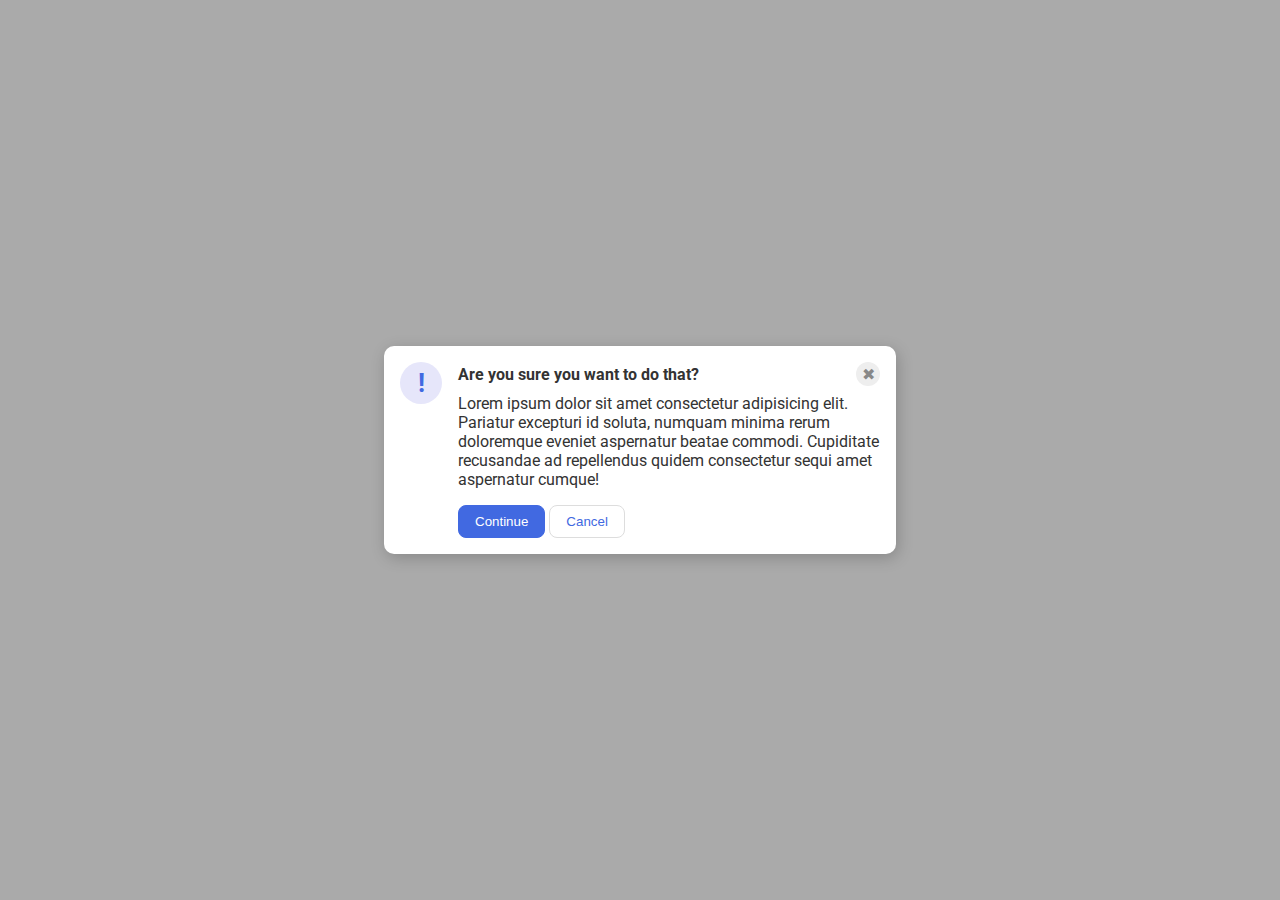
<file: flex/05-flex-modal/index.html>
<!DOCTYPE html>
<html lang="en">
<head>
  <meta charset="UTF-8">
  <meta http-equiv="X-UA-Compatible" content="IE=edge">
  <meta name="viewport" content="width=device-width, initial-scale=1.0">
  <link rel="stylesheet" href="style.css">
  <title>Modal</title>
</head>
<body>
  <div class="modal">
    <div class="icon">!</div>
    <div class="cBox">
      <div class="header"><strong>Are you sure you want to do that?</strong>
        <div class="close-button">✖</div>
      </div>
    <div class="text">Lorem ipsum dolor sit amet consectetur adipisicing elit. Pariatur excepturi id soluta, numquam minima rerum doloremque eveniet aspernatur beatae commodi. Cupiditate recusandae ad repellendus quidem consectetur sequi amet aspernatur cumque!</div>
    <button class="continue">Continue</button>
    <button class="cancel">Cancel</button>
  </div>
</body>
</html>
</file>
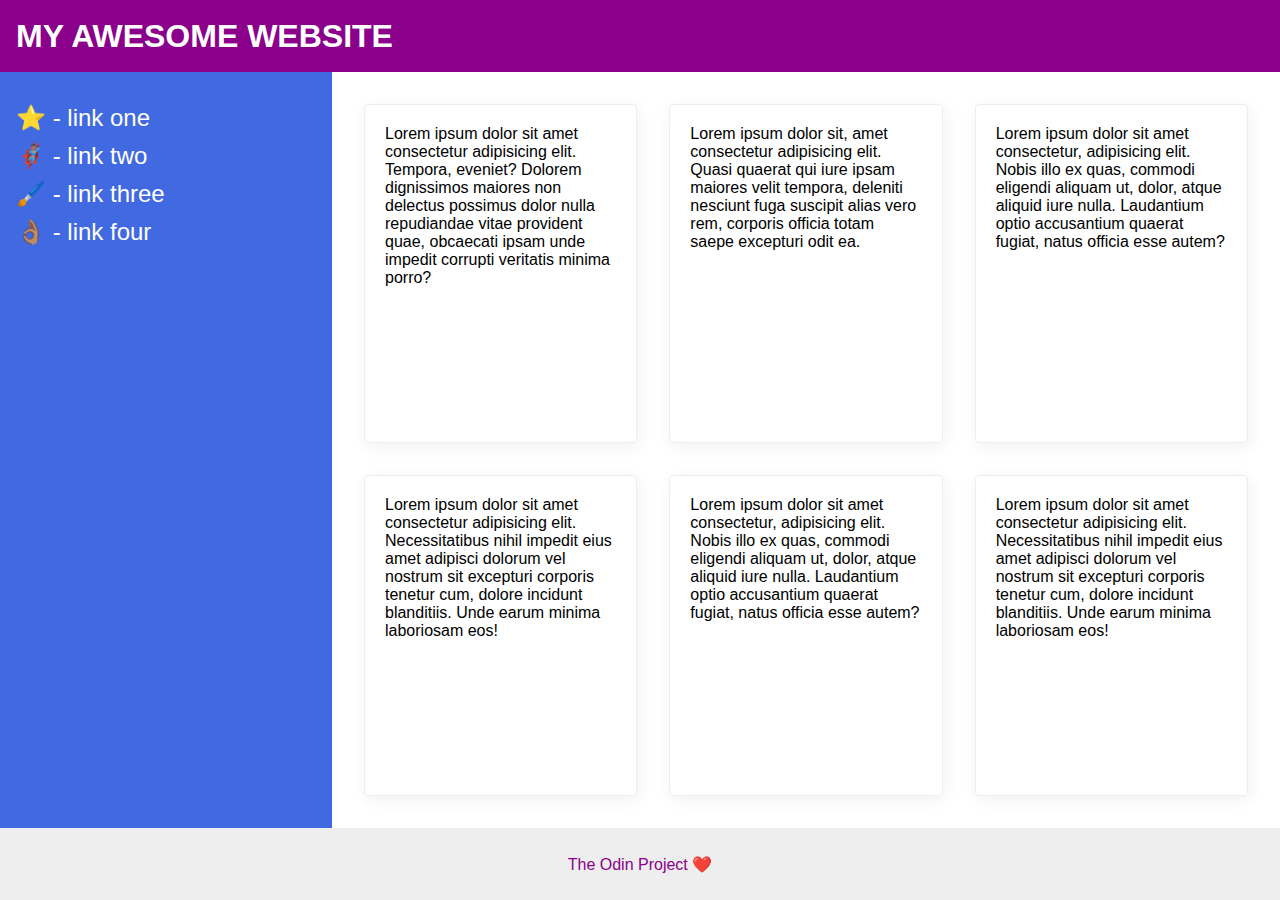
<file: flex/07-flex-layout-2/index.html>
<!DOCTYPE html>
<html lang="en">
<head>
  <meta charset="UTF-8">
  <meta http-equiv="X-UA-Compatible" content="IE=edge">
  <meta name="viewport" content="width=device-width, initial-scale=1.0">
  <title>The Holy Grail</title>
  <link rel="stylesheet" href="style.css">
</head>
<body>
  <div class="header">
    MY AWESOME WEBSITE
  </div>
  <div class="bigContent">
    <div class="sidebar">
      <ul>
        <li><a href="google.com">⭐ - link one</a></li>
        <li><a href="google.com">🦸🏽‍♂️ - link two</a></li>
        <li><a href="google.com">🖌️ - link three</a></li>
        <li><a href="google.com">👌🏽 - link four</a></li>
      </ul>
    </div>
    <div class="cardBox">
      <div class="card">Lorem ipsum dolor sit amet consectetur adipisicing elit. Tempora, eveniet? Dolorem dignissimos maiores non delectus possimus dolor nulla repudiandae vitae provident quae, obcaecati ipsam unde impedit corrupti veritatis minima porro?</div>
      <div class="card">Lorem ipsum dolor sit, amet consectetur adipisicing elit. Quasi quaerat qui iure ipsam maiores velit tempora, deleniti nesciunt fuga suscipit alias vero rem, corporis officia totam saepe excepturi odit ea.</div>
      <div class="card">Lorem ipsum dolor sit amet consectetur, adipisicing elit. Nobis illo ex quas, commodi eligendi aliquam ut, dolor, atque aliquid iure nulla. Laudantium optio accusantium quaerat fugiat, natus officia esse autem?</div>
      <div class="card">Lorem ipsum dolor sit amet consectetur adipisicing elit. Necessitatibus nihil impedit eius amet adipisci dolorum vel nostrum sit excepturi corporis tenetur cum, dolore incidunt blanditiis. Unde earum minima laboriosam eos!</div>
      <div class="card">Lorem ipsum dolor sit amet consectetur, adipisicing elit. Nobis illo ex quas, commodi eligendi aliquam ut, dolor, atque aliquid iure nulla. Laudantium optio accusantium quaerat fugiat, natus officia esse autem?</div>
      <div class="card">Lorem ipsum dolor sit amet consectetur adipisicing elit. Necessitatibus nihil impedit eius amet adipisci dolorum vel nostrum sit excepturi corporis tenetur cum, dolore incidunt blanditiis. Unde earum minima laboriosam eos!</div>
    </div>
  </div>
  <div class="footer">
    The Odin Project ❤️
  </div>
</body>
</html>
</file>
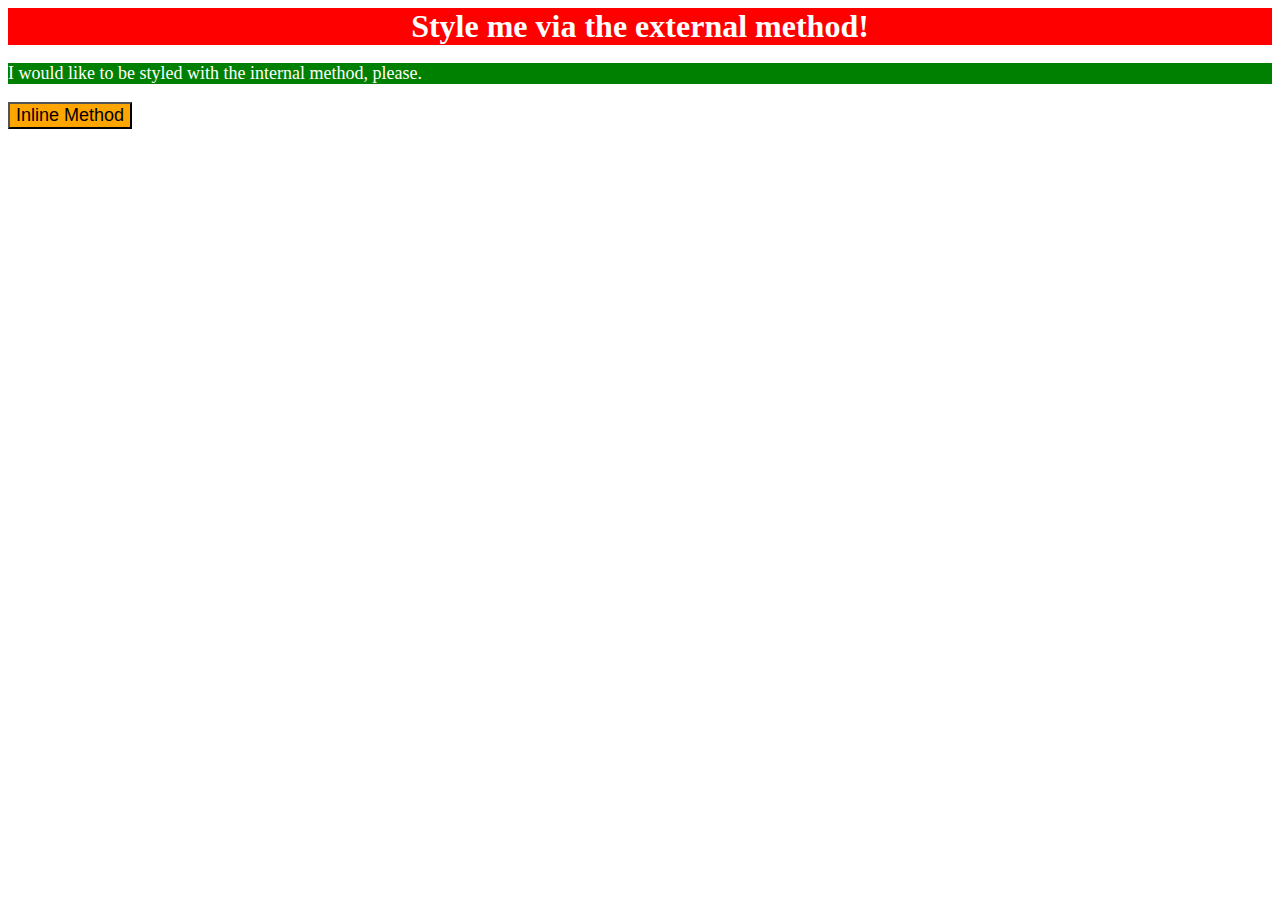
<file: foundations/01-css-methods/index.html>
<!DOCTYPE html>
<html lang="en">
<head>
  <meta charset="UTF-8">
  <meta http-equiv="X-UA-Compatible" content="IE=edge">
  <meta name="viewport" content="width=device-width, initial-scale=1.0">
  <link rel="stylesheet" href="./css/style.css" />
  <title>Methods for Adding CSS</title>

  <style>

    /* a green background, white text, and a font size of 18px */
    p {
      background-color: green;
      color: white;
      font-size: 18px;
    }

  </style>

</head>
<body>
  <div>Style me via the external method!</div>
  <p>I would like to be styled with the internal method, please.</p>
  <button style="background-color: orange; font-size: 18px;">Inline Method</button>
</body>
</html>
</file>
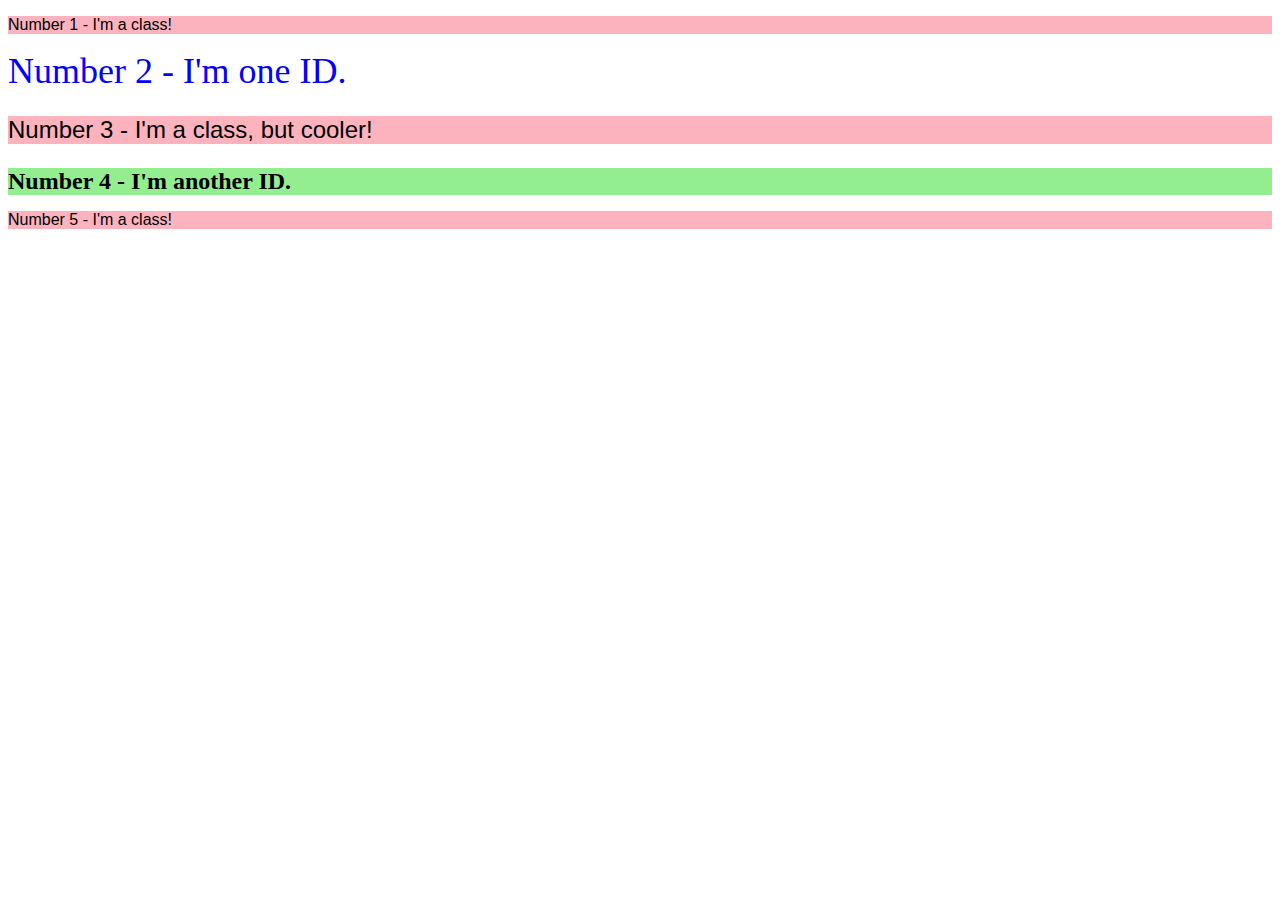
<file: foundations/02-class-id-selectors/index.html>
<!DOCTYPE html>
<html lang="en">
<head>
  <meta charset="UTF-8">
  <meta http-equiv="X-UA-Compatible" content="IE=edge">
  <meta name="viewport" content="width=device-width, initial-scale=1.0">
  <title>Class and ID Selectors</title>
  <link rel="stylesheet" href="style.css">
</head>
<body>
  <p class="odd">Number 1 - I'm a class!</p>
  <div id="element2">Number 2 - I'm one ID.</div>
  <p class="odd element3">Number 3 - I'm a class, but cooler!</p>
  <div id="element4">Number 4 - I'm another ID.</div>
  <p class="odd">Number 5 - I'm a class!</p>
</body>
</html>
</file>
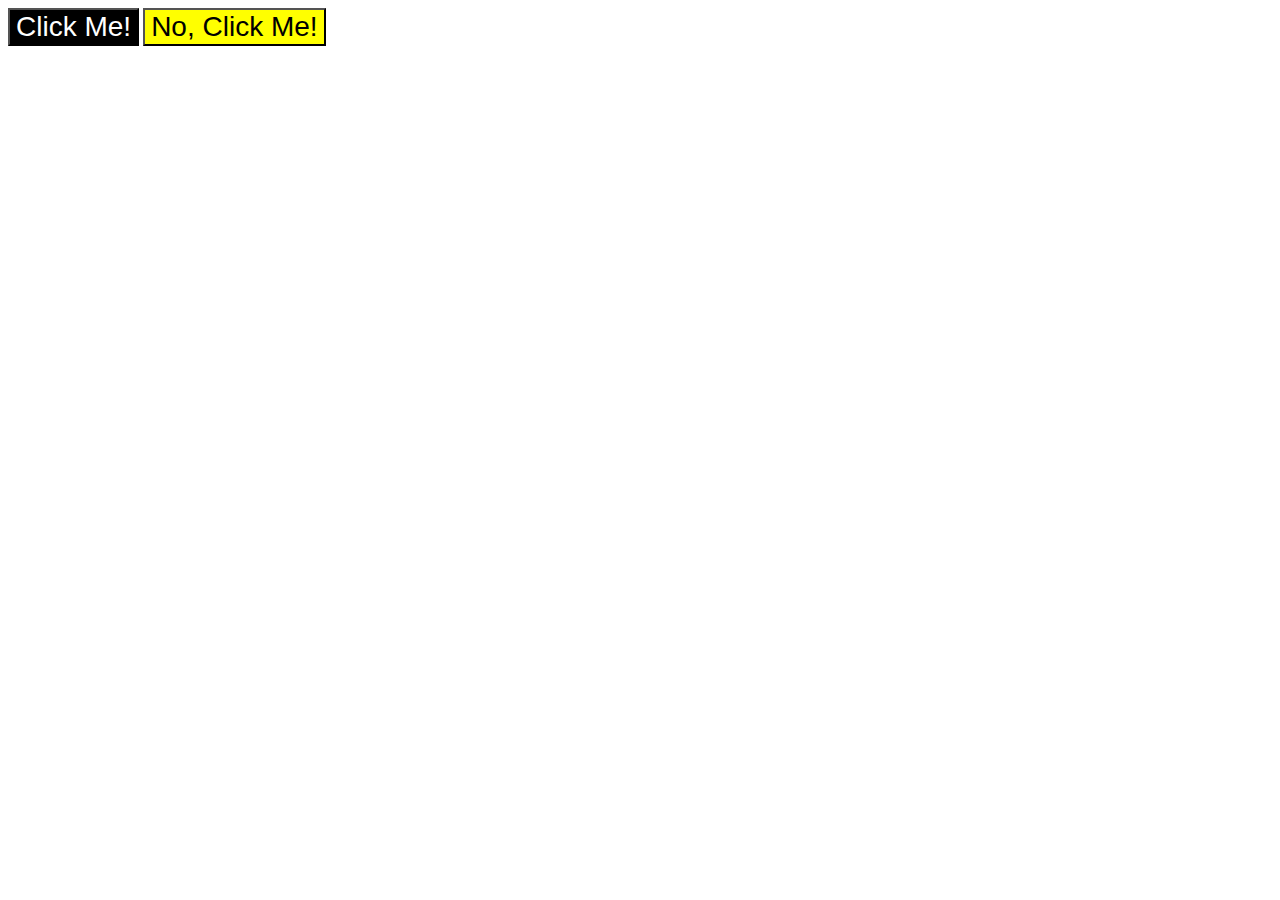
<file: foundations/03-grouping-selectors/index.html>
<!DOCTYPE html>
<html lang="en">
<head>
  <meta charset="UTF-8">
  <meta http-equiv="X-UA-Compatible" content="IE=edge">
  <meta name="viewport" content="width=device-width, initial-scale=1.0">
  <title>Grouping Selectors</title>
  <link rel="stylesheet" href="style.css">
</head>
<body>
  <button class="first">Click Me!</button>
  <button class="second">No, Click Me!</button>
</body>
</html>
</file>
<file: flex/05-flex-modal/style.css>
@import url('https://fonts.googleapis.com/css2?family=Roboto:wght@400;700&display=swap');

html, body {
  height: 100%;
}

body {
  font-family: Roboto, sans-serif;
  margin: 0;
  background: #aaa;
  color: #333;
  /* I'll give you this one for free lol */
  display: flex;
  align-items: center;
  justify-content: center;
}

.modal {
  background: white;
  width: 480px;
  border-radius: 10px;
  box-shadow: 2px 4px 16px rgba(0,0,0,.2);
  display: flex;
  gap: 16px;
  padding: 16px;
}

.header {
  display: flex;
  align-items: center;
  justify-content: space-between;
  font-size: 16px;
  margin-bottom: 8px;
}

.text {
  margin-bottom: 16px;
}

.icon {
  color: royalblue;
  font-size: 26px;
  font-weight: 700;
  background: lavender;
  width: 42px;
  height: 42px;
  border-radius: 50%;
  display: flex;
  align-items: center;
  justify-content: center;
  flex-shrink: 0;
}

.close-button {
  background: #eee;
  border-radius: 50%;
  color: #888;
  font-weight: 400;
  font-size: 16px;
  height: 24px;
  width: 24px;
  display: flex;
  align-items: center;
  justify-content: center;
}

button {
  padding: 8px 16px;
  border-radius: 8px;
}

button.continue {
  background: royalblue;
  border: 1px solid royalblue;
  color: white;
}

button.cancel {
  background: white;
  border: 1px solid #ddd;
  color: royalblue;
}
</file>
<file: flex/07-flex-layout-2/style.css>
body {
  font-family: -apple-system, BlinkMacSystemFont, 'Segoe UI', Roboto, Oxygen, Ubuntu, Cantarell, 'Open Sans', 'Helvetica Neue', sans-serif;
  margin: 0;
  min-height: 100vh;
  display: flex;
  flex-direction: column;
  align-content: space-between;
}

.header {
  height: 72px;
  background: darkmagenta;
  color: white;
  font-size: 32px;
  font-weight: 900;
  padding-left: 16px;
  display: flex;
  justify-content: flex-start;
  align-items: center;
}

.footer {
  display: flex;
  height: 72px;
  background: #eee;
  color: darkmagenta;
  align-items: center;
  justify-content: space-around;
  margin-top: auto;
}

.sidebar {
  flex-shrink: 0;
  width: 300px;
  background: royalblue;
  padding: 16px;
}

.card {
  border: 1px solid #eee;
  box-shadow: 2px 4px 16px rgba(0,0,0,.06);
  border-radius: 4px;
  padding: 20px;
  flex: 1 1 200px;
  
}

.bigContent {
  display: flex;
  flex-direction: row;
  flex: 1;
}

a {
  text-decoration: none;
  color: white;
  font-size: 24px;
}

ul {
  list-style-type: none;
  margin-bottom: 0px;
  padding: 0px;
}

.cardBox {
  display: flex;
  flex-flow: row wrap;
  padding: 32px;
  gap: 32px;
}

li {
  margin-bottom: 10px;
}
</file>
<file: foundations/01-css-methods/css/style.css>
/* css style sheet for index.html (Methods for adding css lesson) */

div {
    background-color: red;
    color: white;
    font-size: 32px;
    text-align: center;
    font-weight: bold;
}
</file>
<file: foundations/02-class-id-selectors/style.css>
.odd {
    background-color: rgb(253, 179, 190);
    font-family: Verdana, sans-serif;
}

.element3 {
    font-size: 24px;
}

#element2 {
    color: #0000FF;
    font-size: 36px;
}

#element4 {
    background-color: rgb(147, 238, 144);
    font-size: 24px;
    font-weight: bold;
}
</file>
<file: foundations/03-grouping-selectors/style.css>
.first, .second {
    font-size: 28px;
    font-family: Helvetica, "Times New Roman", sans-serif;
}

.first {
    background-color: black;
    color: white;
}

.second {
    background-color: yellow;
}
</file>
